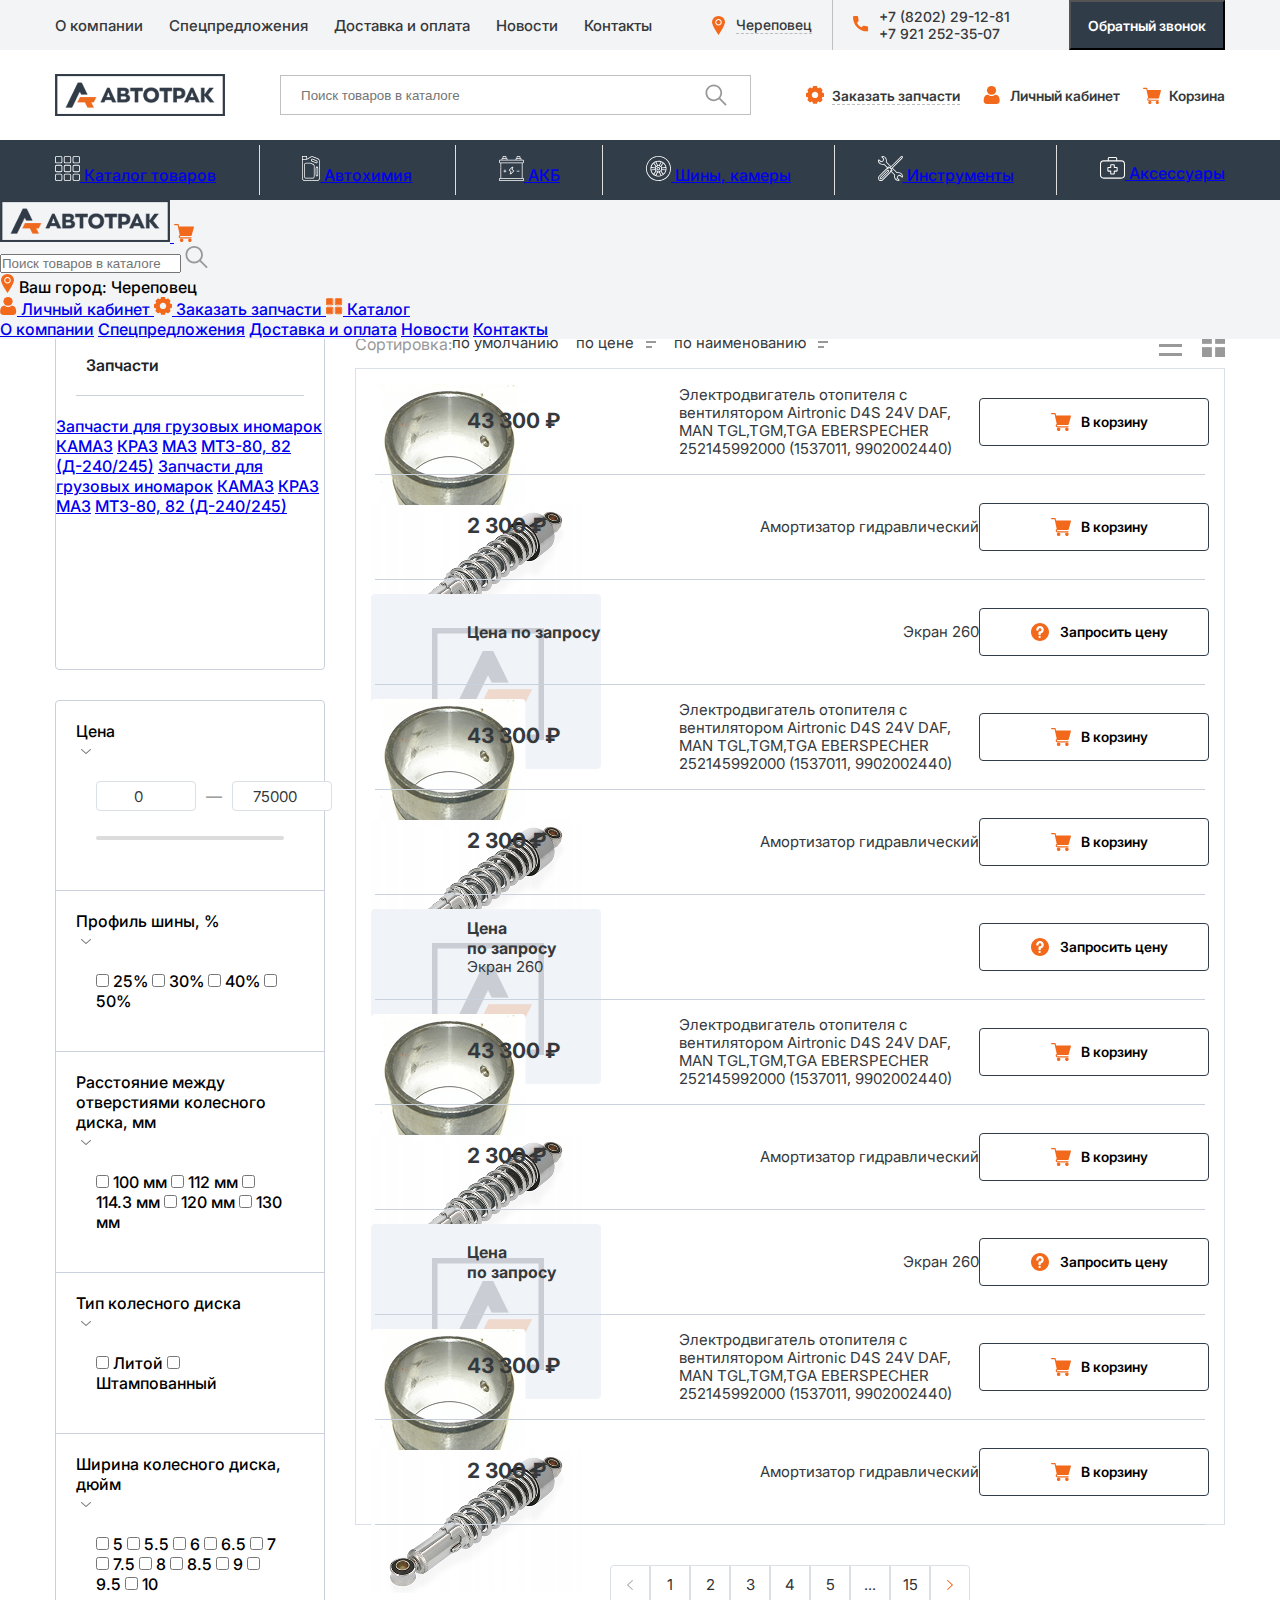
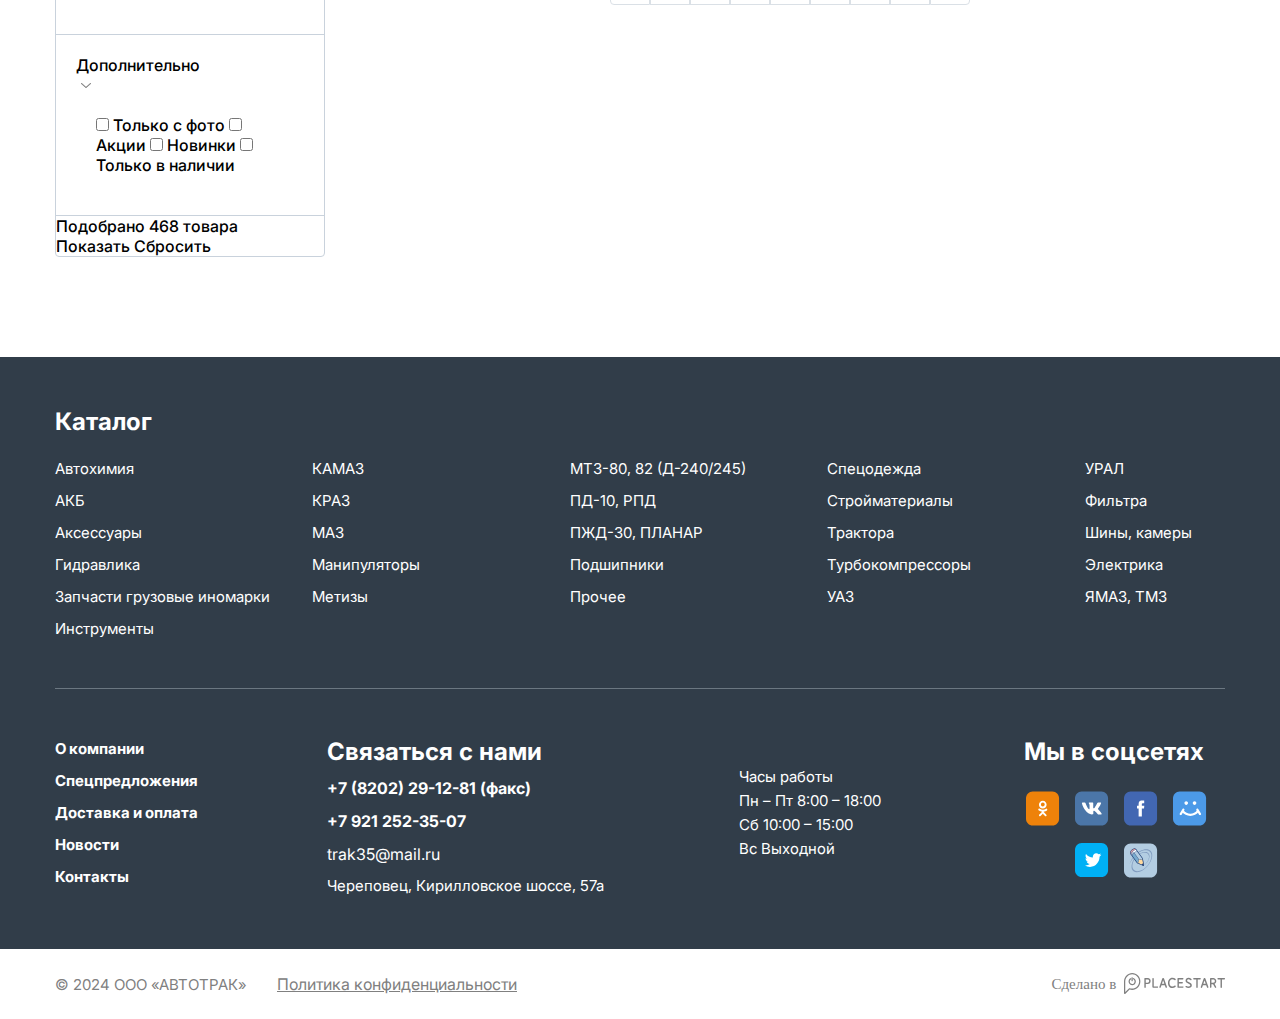
<file: index.html>
<!DOCTYPE html>
<html lang="ru">

<head>
    <meta charset="UTF-8">
    <meta name="viewport" content="width=device-width, initial-scale=1.0">
    <title>Запчасти для грузовых иномарок</title>
    <link rel="stylesheet" href="styles.css">
    <link rel="shortcut icon" href="images/logo/trak35_favicon.svg" />
    <script src="script.js"></script>
</head>

<body>
    <header>
        <div class="header-desk">
            <div class="main-menu__wrapper">
                <div class="container">
                    <div class="header__content">
                        <nav class="main-menu__nav">
                            <a href="#">О компании</a>
                            <a href="#">Спецпредложения</a>
                            <a href="#">Доставка и оплата</a>
                            <a href="#">Новости</a>
                            <a href="#">Контакты</a>
                        </nav>

                        <div class="main-menu__contact-info">
                            <div class="main-menu__contact-info__city">
                                <div class="main-menu__contact-info__city__icon">
                                    <a href="#">
                                        <img src="images/header/map.svg" alt="Карта" />
                                    </a>
                                </div>
                                <a href="#">
                                    <span class="border-bottom__text">Череповец</span>
                                </a>
                            </div>

                            <div class="separator1"></div>

                            <div class="main-menu__phone">
                                <div class="main-menu__phone__icon">
                                    <img src="images/header/phone.svg" alt="Телефон">
                                </div>
                                <div class="main-menu__phone__number">
                                    <a href="tel:+78202291281" class="main-menu__phone__link">+7 (8202) 29-12-81</a>
                                    <a href="tel:+79212523507" class="main-menu__phone__link">+7 921 252-35-07</a>
                                </div>
                            </div>
                        </div>

                        <button class="button--callback">Обратный звонок</button>
                    </div>
                </div>
            </div>
            
            <div class="secondary-menu-wrapper">
                <div class="container">
                    <div class="secondary-menu">
                        <div class="header__content">
                            <a href="index.html">
                                <div class="secondary-menu__logo">
                                    <img src="images/logo/trak35_logo.png" alt="Логотип АвтоТрак">
                                </div>
                            </a>

                            <div class="secondary-menu__search">
                                <div class="secondary-menu__search__wrapper">
                                    <input type="text" placeholder="Поиск товаров в каталоге">
                                    <span class="secondary-menu__search__button">
                                        <img src="images/header/search.svg" alt="Поиск">
                                    </span>
                                </div>
                            </div>

                            <div class="secondary-menu__actions">
                                <div class="secondary-menu__actions__zapchast">
                                    <a href="#"><img src="images/header/zakazat_zapchast.svg" alt="Заказ">
                                        <span class="border-bottom__text">Заказать запчасти</span>
                                    </a>
                                </div>

                                <div class="secondary-menu__actions__lk">
                                    <a href="#"><img src="images/header/user_lk.svg" alt="ЛК">
                                        Личный кабинет
                                    </a>
                                </div>

                                <div class="secondary-menu__actions__korzina">
                                    <a href="#"><img src="images/header/korzina.svg" alt="Корзина">
                                        Корзина
                                    </a>
                                </div>
                            </div>
                        </div>
                    </div>    
                </div>
            </div>

            <div class="bottom-menu-wrapper">    
            <div class="container">    
                <div class="bottom-menu">
                    <div class="header__content">
                        <a class="bottom-menu__nav-item" href="catalog.html">
                            <img src="images/header/catalog.svg" alt="Каталог">
                            Каталог товаров
                        </a>
                        <div class="separator2"></div>
                        <a class="bottom-menu__nav-item" href="#">
                            <img src="images/header/autohim.svg" alt="Автохим">
                            Автохимия
                        </a>
                        <div class="separator2"></div>
                        <a class="bottom-menu__nav-item" href="#">
                            <img src="images/header/akb.svg" alt="АКБ">
                            АКБ
                        </a>
                        <div class="separator2"></div>
                        <a class="bottom-menu__nav-item" href="#">
                            <img src="images/header/shini.svg" alt="Шины">
                            Шины, камеры
                        </a>
                        <div class="separator2"></div>
                        <a class="bottom-menu__nav-item" href="#">
                            <img src="images/header/instrument.svg" alt="Инструмент">
                            Инструменты
                        </a>
                        <div class="separator2"></div>
                        <a class="bottom-menu__nav-item" href="#">
                            <img src="images/header/aksessuar.svg" alt="Аксессуар">
                            Аксессуары
                        </a>
                    </div>
                </div>
            </div>
        </div>    
        </div>

        <div class="header-mobile">
            <div class="header-mobile-top">
                <div class="header-mobile-top-content">
                    <div class="header-mobile-top-content-burger" id="burger">
                        <div class="burger-line"></div>
                        <div class="burger-line"></div>
                        <div class="burger-line"></div>
                    </div>
                    <a href="index.html" class="header-mobile-top-content-logo">
                        <img src="images/logo/trak35_logo.png" alt="Логотип АвтоТрак">
                    </a>
                    <a class="header-mobile-top-content-cart" href="#">
                        <img src="images/header/korzina.svg" alt="Корзина">
                    </a>
                </div>
            </div>

            <div class="header-mobile-search-top">
                <div class="header-mobile-search-top__wrapper">
                    <input type="text" placeholder="Поиск товаров в каталоге">
                    <span class="header-mobile-search-top__button">
                        <img src="images/header/search.svg" alt="Поиск">
                    </span>
                </div>
            </div>

            <div class="header-mobile-menu" id="mobile-menu">
                <div class="header-mobile-menu-interface">
                    <div class="header-mobile-menu-interface__item">
                        <img src="images/header/map.svg" alt="Город">
                        <span class="header-mobile-menu-interface__text">Ваш город: Череповец</span>
                    </div>
                    <a class="header-mobile-menu-interface__item" href="#">
                        <img src="images/header/user_lk.svg" alt="ЛК">
                        <span class="header-mobile-menu-interface__text">Личный кабинет</span>
                    </a>
                    <a class="header-mobile-menu-interface__item" href="#">
                        <img src="images/header/zakazat_zapchast.svg" alt="Заказ">
                        <span class="header-mobile-menu-interface__text">Заказать запчасти</span>
                    </a>
                    <a class="header-mobile-menu-interface__item" href="#">
                        <img src="images/header/catalog_mobile.svg" alt="Каталог">
                        <span class="header-mobile-menu-interface__text">Каталог</span>
                    </a>
                </div>

                <div class="header-mobile-menu-nav">
                    <a href="#">О компании</a>
                    <a href="#">Спецпредложения</a>
                    <a href="#">Доставка и оплата</a>
                    <a href="#">Новости</a>
                    <a href="#">Контакты</a>
                </div>
            </div>
        </div>
    </header>


    <section class="catalog-autotrak">
        <div class="container">

            <div class="page-catalog__nav">
                <a class="page-catalog__nav__main" href="#">Главная</a>
                <span class="page-catalog__nav__separator">|</span>
                <a class="page-catalog__nav__catalog" href="#">Каталог</a>
                <span class="page-catalog__nav__separator">|</span>
                <span class="page-catalog__nav__current-page">Запчасти</span>
            </div>

            <div class="page-catalog__title">
                <p class="page-catalog__title__title">Запчасти для грузовых иномарок</p>

                <span class="page-catalog__count">4 356 товара</span>
            </div>

            <div class="page-catalog__main">

                <div class="page-catalog__main__filter">

                    <div class="filter-select">
                        <div class="filter-select__row">
                            <div class="filter-select__header">
                                <div class="filter-select__header__content">
                                    <p class="filter-select__header__title">Запчасти</p>
                                </div>
                            </div>
                        </div>

                        <div class="filter-select__wrapper">
                            <div class="filter-select__scrollable-wrapper">
                                <div class="filter-select__scrollable">
                                    <div class="filter-options">
                                        <a href="#">Запчасти для грузовых иномарок</a>
                                        <a href="#">КАМАЗ</a>
                                        <a href="#">КРАЗ</a>
                                        <a href="#">МАЗ</a>
                                        <a href="#">МТЗ-80, 82 (Д-240/245)</a>
                                        <a href="#">Запчасти для грузовых иномарок</a>
                                        <a href="#">КАМАЗ</a>
                                        <a href="#">КРАЗ</a>
                                        <a href="#">МАЗ</a>
                                        <a href="#">МТЗ-80, 82 (Д-240/245)</a>
                                    </div>
                                </div>
                                <div class="filter-select__scrollbar-container">
                                    <div class="filter-select__scrollbar"></div>
                                </div>
                            </div>
                        </div>
                    </div>

                    <div class="filter-quantity">
                        <div class="filter-quantity__row">
                            <div class="filter-quantity__row__header">
                                <p class="filter-quantity__row__header__title">Цена</p>
                                <div class="filter-header__show-open">
                                    <img src="images/page_catalog/open.svg" class="filter-arrow">
                                </div>
                            </div>
                            
                            <div class="filter-quantity__wrapper">
                                <div class="filter-quantity__inputs">
                                    <input class="filter-quantity__min" type="number" placeholder="0">
                                    <span class="filter-quantity__separator">—</span>
                                    <input class="filter-quantity__max" type="number" placeholder="150000">
                                </div>
                                <div class="filter-quantity__range">
                                    <span class="price-range"></span>
                                </div>
                            </div>
                        </div>

                        <div class="filter-quantity__row">
                            <div class="filter-quantity__row__header">
                                <p class="filter-quantity__row__header__title">Профиль шины, %</p>
                                <div class="filter-header__show-open">
                                    <img src="images/page_catalog/open.svg" class="filter-arrow">
                                </div>
                            </div>
                            
                            <div class="filter-quantity__wrapper">
                                <div class="filter-options">
                                    <label class="filter-option">
                                        <input type="checkbox" name="bolt_distance">
                                        <span class="checkmark"></span>
                                        25%
                                    </label>
                                    <label class="filter-option">
                                        <input type="checkbox" name="bolt_distance">
                                        <span class="checkmark"></span>
                                        30%
                                    </label>
                                    <label class="filter-option">
                                        <input type="checkbox" name="bolt_distance">
                                        <span class="checkmark"></span>
                                        40%
                                    </label>
                                    <label class="filter-option">
                                        <input type="checkbox" name="bolt_distance">
                                        <span class="checkmark"></span>
                                        50%
                                    </label>
                                </div>
                            </div>
                        </div>

                        <div class="filter-quantity__row">
                            <div class="filter-quantity__row__header">
                                <p class="filter-quantity__row__header__title">Расстояние между отверстиями колесного диска, мм</p>
                                <div class="filter-header__show-open">
                                    <img src="images/page_catalog/open.svg" class="filter-arrow">
                                </div>
                            </div>
                            
                            <div class="filter-quantity__wrapper">
                                <div class="filter-options">
                                    <label class="filter-option">
                                        <input type="checkbox" name="bolt_distance">
                                        <span class="checkmark"></span>
                                        100 мм
                                    </label>
                                    <label class="filter-option">
                                        <input type="checkbox" name="bolt_distance">
                                        <span class="checkmark"></span>
                                        112 мм
                                    </label>
                                    <label class="filter-option">
                                        <input type="checkbox" name="bolt_distance">
                                        <span class="checkmark"></span>
                                        114.3 мм
                                    </label>
                                    <label class="filter-option">
                                        <input type="checkbox" name="bolt_distance">
                                        <span class="checkmark"></span>
                                        120 мм
                                    </label>
                                    <label class="filter-option">
                                        <input type="checkbox" name="bolt_distance">
                                        <span class="checkmark"></span>
                                        130 мм
                                    </label>
                                </div>
                            </div>
                        </div>

                        <div class="filter-quantity__row">
                            <div class="filter-quantity__row__header">
                                <p class="filter-quantity__row__header__title">Тип колесного диска</p>
                                <div class="filter-header__show-open">
                                    <img src="images/page_catalog/open.svg" class="filter-arrow">
                                </div>
                            </div>
                            
                            <div class="filter-quantity__wrapper">
                                <div class="filter-options">
                                    <label class="filter-option">
                                        <input type="checkbox" name="wheel_type">
                                        <span class="checkmark"></span>
                                        Литой
                                    </label>
                                    <label class="filter-option">
                                        <input type="checkbox" name="wheel_type">
                                        <span class="checkmark"></span>
                                        Штампованный
                                    </label>
                                </div>
                            </div>
                        </div>

                        <div class="filter-quantity__row">
                            <div class="filter-quantity__row__header">
                                <p class="filter-quantity__row__header__title">Ширина колесного диска, дюйм</p>
                                <div class="filter-header__show-open">
                                    <img src="images/page_catalog/open.svg" class="filter-arrow">
                                </div>
                            </div>
                            
                            <div class="filter-quantity__wrapper">
                                <div class="filter-quantity__scrollable-wrapper">
                                    <div class="filter-quantity__scrollable">
                                        <div class="filter-options">
                                            <label class="filter-option">
                                                <input type="checkbox" name="wheel_width">
                                                <span class="checkmark"></span>
                                                5
                                            </label>
                                            <label class="filter-option">
                                                <input type="checkbox" name="wheel_width">
                                                <span class="checkmark"></span>
                                                5.5
                                            </label>
                                            <label class="filter-option">
                                                <input type="checkbox" name="wheel_width">
                                                <span class="checkmark"></span>
                                                6
                                            </label>
                                            <label class="filter-option">
                                                <input type="checkbox" name="wheel_width">
                                                <span class="checkmark"></span>
                                                6.5
                                            </label>
                                            <label class="filter-option">
                                                <input type="checkbox" name="wheel_width">
                                                <span class="checkmark"></span>
                                                7
                                            </label>
                                            <label class="filter-option">
                                                <input type="checkbox" name="wheel_width">
                                                <span class="checkmark"></span>
                                                7.5
                                            </label>
                                            <label class="filter-option">
                                                <input type="checkbox" name="wheel_width">
                                                <span class="checkmark"></span>
                                                8
                                            </label>
                                            <label class="filter-option">
                                                <input type="checkbox" name="wheel_width">
                                                <span class="checkmark"></span>
                                                8.5
                                            </label>
                                            <label class="filter-option">
                                                <input type="checkbox" name="wheel_width">
                                                <span class="checkmark"></span>
                                                9
                                            </label>
                                            <label class="filter-option">
                                                <input type="checkbox" name="wheel_width">
                                                <span class="checkmark"></span>
                                                9.5
                                            </label>
                                            <label class="filter-option">
                                                <input type="checkbox" name="wheel_width">
                                                <span class="checkmark"></span>
                                                10
                                            </label>
                                        </div>
                                    </div>
                                    <div class="filter-quantity__scrollbar-container">
                                        <div class="filter-quantity__scrollbar"></div>
                                    </div>
                                </div>
                            </div>
                        </div>

                        <div class="filter-quantity__row">
                            <div class="filter-quantity__row__header">
                                <p class="filter-quantity__row__header__title">Дополнительно</p>
                                <div class="filter-header__show-open">
                                    <img src="images/page_catalog/open.svg" class="filter-arrow">
                                </div>
                            </div>
                            
                            <div class="filter-quantity__wrapper">
                                <div class="filter-options">
                                    <label class="filter-option">
                                        <input type="checkbox" name="additional">
                                        <span class="checkmark"></span>
                                        Только с фото
                                    </label>
                                    <label class="filter-option">
                                        <input type="checkbox" name="additional">
                                        <span class="checkmark"></span>
                                        Акции
                                    </label>
                                    <label class="filter-option">
                                        <input type="checkbox" name="additional">
                                        <span class="checkmark"></span>
                                        Новинки
                                    </label>
                                    <label class="filter-option">
                                        <input type="checkbox" name="additional">
                                        <span class="checkmark"></span>
                                        Только в наличии
                                    </label>
                                </div>
                            </div>
                        </div>

                        <div class="filter-quantity__row__results">
                            <div class="filter-quantity__row__header__results">Подобрано 468 товара</div>
                            
                            <div class="filter-quantity__row__buttons">
                                <span class="button--show">Показать</span>
                                <span class="button--reset">Сбросить</span>
                            </div>
                        </div>
                    </div>
                </div>


                <div class="page-catalog__main__right">

                    <div class="page-catalog__main__right__controls">

                        <div class="page-catalog__main__right__controls__sort">
                            <div class="controls__sort__sort">Сортировка:</div>
                            <span class="page-catalog__main__right__controls__sort__default">по умолчанию</span>
                            <span class="page-catalog__main__right__controls__sort__price">по цене
                                <img src="images/page_catalog/sort_icon.svg">
                            </span>
                            <span class="page-catalog__main__right__controls__sort__name">по наименованию
                                <img src="images/page_catalog/sort_icon.svg">
                            </span>
                        </div>

                        <div class="page-catalog__main__right__controls__type-view">
                            <div class="page-catalog__main__right__controls__type-view__wide active">
                                <img src="images/page_catalog/controls_wide.svg">
                            </div>
                            <div class="page-catalog__main__right__controls__type-view__tile">
                                <img src="images/page_catalog/controls_tile.svg">
                            </div>
                        </div>
                    </div>

                    <div class="page-catalog__main__right__products">
                        <a class="product-card" href="#">
                            <div class="product-card__wrapper">
                                <div class="product-card__img">
                                    <img src="images/page_catalog/product_card/1.png">
                                </div>
                                <div class="product-card__info">
                                    <div class="product-card__price">
                                        <div class="product-card__price__block">
                                            <span class="product-card__price__block__price">43 300 ₽</span>
                                        </div>
                                    </div>
                                    <p class="product-card__title">Электродвигатель отопителя с вентилятором Airtronic
                                        D4S 24V DAF, MAN TGL,TGM,TGA EBERSPECHER 252145992000 (1537011, 9902002440)</p>
                                </div>
                                <button class="product-card__button">
                                    <img src="images/page_catalog/product_card/button_korzina.svg">
                                    <span>В корзину</span>
                                </button>
                            </div>
                        </a>

                        <a class="product-card" href="#">
                            <div class="product-card__wrapper">
                                <div class="product-card__img">
                                    <img src="images/page_catalog/product_card/2.png">
                                </div>
                                <div class="product-card__info">
                                    
                                    <div class="product-card__price">
                                        <div class="product-card__price__block">
                                            <span class="product-card__price__block__price">2 300 ₽</span>
                                        </div>
                                    </div>

                                    <p class="product-card__title">Амортизатор гидравлический</p>

                                </div>
                                <button class="product-card__button">
                                    <img src="images/page_catalog/product_card/button_korzina.svg">
                                    <span>В корзину</span>
                                </button>
                            </div>
                        </a>

                        <a class="product-card" href="#">
                            <div class="product-card__wrapper">
                                <div class="product-card__img">
                                    <img src="images/page_catalog/product_card/no_photo.png">
                                </div>

                                <div class="product-card__info">

                                    <div class="product-card__price">
                                        <div class="product-card__price__block">
                                            <span class="product-card__price__block__empty-price">Цена по запросу</span>
                                        </div>
                                    </div>
                                    <p class="product-card__title">Экран 260</p>
                                </div>

                                <button class="product-card__button">
                                    <img src="images/page_catalog/product_card/zapros_tovar.svg">
                                    <span>Запросить цену</span>
                                </button>
                            </div>
                        </a>

                        <a class="product-card" href="#">
                            <div class="product-card__wrapper">

                                <div class="product-card__img">
                                    <img src="images/page_catalog/product_card/1.png">
                                </div>

                                <div class="product-card__info">

                                    <div class="product-card__price">
                                        <div class="product-card__price__block">
                                            <span class="product-card__price__block__price">43 300 ₽</span>
                                        </div>
                                    </div>

                                    <p class="product-card__title">Электродвигатель отопителя с вентилятором Airtronic
                                        D4S 24V DAF, MAN TGL,TGM,TGA EBERSPECHER 252145992000 (1537011, 9902002440)</p>

                                </div>

                                <button class="product-card__button">
                                    <img src="images/page_catalog/product_card/button_korzina.svg">
                                    <span>В корзину</span>
                                </button>
                            </div>
                        </a>

                        <a class="product-card" href="#">
                            <div class="product-card__wrapper">

                                <div class="product-card__img">
                                    <img src="images/page_catalog/product_card/2.png">
                                </div>

                                <div class="product-card__info">

                                    <div class="product-card__price">
                                        <div class="product-card__price__block">
                                            <span class="product-card__price__block__price">2 300 ₽</span>
                                        </div>
                                    </div>

                                    <p class="product-card__title">Амортизатор гидравлический</p>
                                </div>

                                <button class="product-card__button">
                                    <img src="images/page_catalog/product_card/button_korzina.svg">
                                    <span>В корзину</span>
                                </button>
                            </div>
                        </a>

                        <a class="product-card" href="#">
                            <div class="product-card__wrapper">

                                <div class="product-card__img">
                                    <img src="images/page_catalog/product_card/no_photo.png">
                                </div>

                                <div class="product-card__info">
                                    <div class="product-card__price">
                                        <div class="product-card__price__block">
                                            <span class="product-card__price__block__empty-price">Цена<br>по
                                                запросу</span>
                                        </div>
                                        <p class="product-card__title">Экран 260</p>
                                    </div>
                                </div>

                                <button class="product-card__button">
                                    <img src="images/page_catalog/product_card/zapros_tovar.svg">
                                    <span>Запросить цену</span>
                                </button>
                            </div>
                        </a>

                        <a class="product-card" href="#">
                            <div class="product-card__wrapper">

                                <div class="product-card__img">
                                    <img src="images/page_catalog/product_card/1.png">
                                </div>

                                <div class="product-card__info">
                                    <div class="product-card__price">
                                        <div class="product-card__price__block">
                                            <span class="product-card__price__block__price">43 300 ₽</span>
                                        </div>
                                    </div>
                                    <p class="product-card__title">Электродвигатель отопителя с вентилятором Airtronic
                                        D4S 24V DAF, MAN TGL,TGM,TGA EBERSPECHER 252145992000 (1537011, 9902002440)</p>
                                </div>

                                <button class="product-card__button">
                                    <img src="images/page_catalog/product_card/button_korzina.svg">
                                    <span>В корзину</span>
                                </button>
                            </div>
                        </a>

                        <a class="product-card" href="#">
                            <div class="product-card__wrapper">

                                <div class="product-card__img">
                                    <img src="images/page_catalog/product_card/2.png">
                                </div>

                                <div class="product-card__info">
                                    <div class="product-card__price">
                                        <div class="product-card__price__block">
                                            <span class="product-card__price__block__price">2 300 ₽</span>
                                        </div>
                                    </div>
                                    <p class="product-card__title">Амортизатор гидравлический</p>
                                </div>

                                <button class="product-card__button">
                                    <img src="images/page_catalog/product_card/button_korzina.svg">
                                    <span>В корзину</span>
                                </button>
                            </div>
                        </a>

                        <a class="product-card" href="#">
                            <div class="product-card__wrapper">

                                <div class="product-card__img">
                                    <img src="images/page_catalog/product_card/no_photo.png">
                                </div>

                                <div class="product-card__info">
                                    <div class="product-card__price">
                                        <div class="product-card__price__block">
                                            <span class="product-card__price__block__empty-price">Цена<br>по
                                                запросу</span>
                                        </div>
                                    </div>
                                    <p class="product-card__title">Экран 260</p>
                                </div>

                                <button class="product-card__button">
                                    <img src="images/page_catalog/product_card/zapros_tovar.svg">
                                    <span>Запросить цену</span>
                                </button>
                            </div>
                        </a>

                        <a class="product-card" href="#">
                            <div class="product-card__wrapper">

                                <div class="product-card__img">
                                    <img src="images/page_catalog/product_card/1.png">
                                </div>

                                <div class="product-card__info">
                                    <div class="product-card__price">
                                        <div class="product-card__price__block">
                                            <span class="product-card__price__block__price">43 300 ₽</span>
                                        </div>
                                    </div>
                                    <p class="product-card__title">Электродвигатель отопителя с вентилятором Airtronic
                                        D4S 24V DAF, MAN TGL,TGM,TGA EBERSPECHER 252145992000 (1537011, 9902002440)</p>
                                </div>

                                <button class="product-card__button">
                                    <img src="images/page_catalog/product_card/button_korzina.svg">
                                    <span>В корзину</span>
                                </button>
                            </div>
                        </a>

                        <a class="product-card" href="#">
                            <div class="product-card__wrapper">

                                <div class="product-card__img">
                                    <img src="images/page_catalog/product_card/2.png">
                                </div>

                                <div class="product-card__info">
                                    <div class="product-card__price">
                                        <div class="product-card__price__block">
                                            <span class="product-card__price__block__price">2 300 ₽</span>
                                        </div>
                                    </div>
                                    <p class="product-card__title">Амортизатор гидравлический</p>
                                </div>

                                <button class="product-card__button">
                                    <img src="images/page_catalog/product_card/button_korzina.svg">
                                    <span>В корзину</span>
                                </button>
                            </div>
                        </a>

                    </div>

                    <div class="page-catalog__main__right__pagination__wrapper">

                        <div class="pagination">
                            <span class="pagination__item__back">
                                <img src="images/page_catalog/left.svg">
                            </span>
                            <span class="pagination__item">1</span>
                            <span class="pagination__item">2</span>
                            <span class="pagination__item">3</span>
                            <span class="pagination__item">4</span>
                            <span class="pagination__item">5</span>
                            <span class="pagination__item">...</span>
                            <span class="pagination__item">15</span>
                            <span class="pagination__item__next">
                                <img src="images/page_catalog/right.svg">
                            </span>
                        </div>
                    </div>
                </div>
            </div>
        </div>
    </section>
    
    <footer>
        <div class="footer-catalog__wrapper">
            <div class="container">
                <div class="footer-catalog">
                    <p class="footer-catalog__title">Каталог</p>
                    <div class="footer-catalog__categories">
                        <a class="footer-catalog__category" href="#">Автохимия</a>
                        <a class="footer-catalog__category" href="#">КАМАЗ</a>
                        <a class="footer-catalog__category" href="#">МТЗ-80, 82 (Д-240/245)</a>
                        <a class="footer-catalog__category" href="#">Спецодежда</a>
                        <a class="footer-catalog__category" href="#">УРАЛ</a>
                        <a class="footer-catalog__category" href="#">АКБ</a>
                        <a class="footer-catalog__category" href="#">КРАЗ</a>
                        <a class="footer-catalog__category" href="#">ПД-10, РПД</a>
                        <a class="footer-catalog__category" href="#">Стройматериалы</a>
                        <a class="footer-catalog__category" href="#">Фильтра</a>
                        <a class="footer-catalog__category" href="#">Аксессуары</a>
                        <a class="footer-catalog__category" href="#">МАЗ</a>
                        <a class="footer-catalog__category" href="#">ПЖД-30, ПЛАНАР</a>
                        <a class="footer-catalog__category" href="#">Трактора</a>
                        <a class="footer-catalog__category" href="#">Шины, камеры</a>
                        <a class="footer-catalog__category" href="#">Гидравлика</a>
                        <a class="footer-catalog__category" href="#">Манипуляторы</a>
                        <a class="footer-catalog__category" href="#">Подшипники</a>
                        <a class="footer-catalog__category" href="#">Турбокомпрессоры</a>
                        <a class="footer-catalog__category" href="#">Электрика</a>
                        <a class="footer-catalog__category" href="#">Запчасти грузовые иномарки</a>
                        <a class="footer-catalog__category" href="#">Метизы</a>
                        <a class="footer-catalog__category" href="#">Прочее</a>
                        <a class="footer-catalog__category" href="#">УАЗ</a>
                        <a class="footer-catalog__category" href="#">ЯМАЗ, ТМЗ</a>
                        <a class="footer-catalog__category" href="#">Инструменты</a>
                    </div>
                </div>
            </div>
        </div>

        <div class="footer-information__wrapper">
            <div class="container">
                <div class="footer-information">
                    <nav class="footer-information__nav">
                        <a href="#">О компании</a>
                        <a href="#">Спецпредложения</a>
                        <a href="#">Доставка и оплата</a>
                        <a href="#">Новости</a>
                        <a href="#">Контакты</a>
                    </nav>

                    <div class="footer-information__contacts">
                        <div class="footer-information__contacts__title">Связаться с нами</div>
                        <div class="footer-information__contacts__data">
                            <div class="footer-information__contacts__data__left">
                                <a class="footer-information__contacts__data__left__phone"
                                    href="tel:+7 (8202) 29-12-81 (факс)">+7 (8202) 29-12-81 (факс)</a>
                                <a class="footer-information__contacts__data__left__phone" href="tel:+7 921 252-35-07">+7
                                    921 252-35-07</a>
                                <a class="footer-information__contacts__data__left__email"
                                    href="mailto:trak35@mail.ru">trak35@mail.ru</a>
                                <span class="footer-information__contacts__data__left__address">Череповец,
                                    Кирилловское шоссе, 57а</span>
                            </div>

                            <div class="footer-information__contacts__data__right">
                                Часы работы
                                <br>
                                Пн – Пт 8:00 – 18:00
                                <br>
                                Сб 10:00 – 15:00
                                <br>
                                Вс Выходной
                            </div>
                        </div>
                    </div>

                    <div class="footer-information__social">
                        <div class="footer-information__social__title">Мы в соцсетях</div>
                        <div class="footer-information__social__icons">
                            <a class="footer-information__social__icons__icon" href="#">
                                <img src="images/socialmedia/ok.svg" alt="ok">
                            </a>
                            <a class="footer-information__social__icons__icon" href="#">
                                <img src="images/socialmedia/vk.svg" alt="vk">
                            </a>
                            <a class="footer-information__social__icons__icon" href="#">
                                <img src="images/socialmedia/fb.svg" alt="fb">
                            </a>
                            <a class="footer-information__social__icons__icon" href="#">
                                <img src="images/socialmedia/mir.svg" alt="mir">
                            </a>
                            <a class="footer-information__social__icons__icon" href="#">
                                <img src="images/socialmedia/twitter.svg" alt="twitter">
                            </a>
                            <a class="footer-information__social__icons__icon" href="#">
                                <img src="images/socialmedia/Group 689.svg" alt="group689">
                            </a>
                        </div>
                    </div>
                </div>
            </div>
        </div>

        <div class="footer-bottom__wrapper">
            <div class="container">
                <div class="footer-bottom">
                    <div class="footer-bottom__left">
                        <span class="footer-bottom__left__company">© 2024 ООО «АВТОТРАК»</span>
                        <a class="footer-bottom__left__privacy" href="#">Политика конфиденциальности</a>
                        </div>

                    <div class="footer-bottom__right">
                        <div class="footer-bottom__right__created">
                            <a class="footer-bottom__right__created__made" href="#">
                                Сделано в
                                <img src="images/logo/PS.svg">
                            </a>
                        </div>
                    </div>
                </div>
            </div>
        </div>
    </footer>
</body>
</html>
</file>
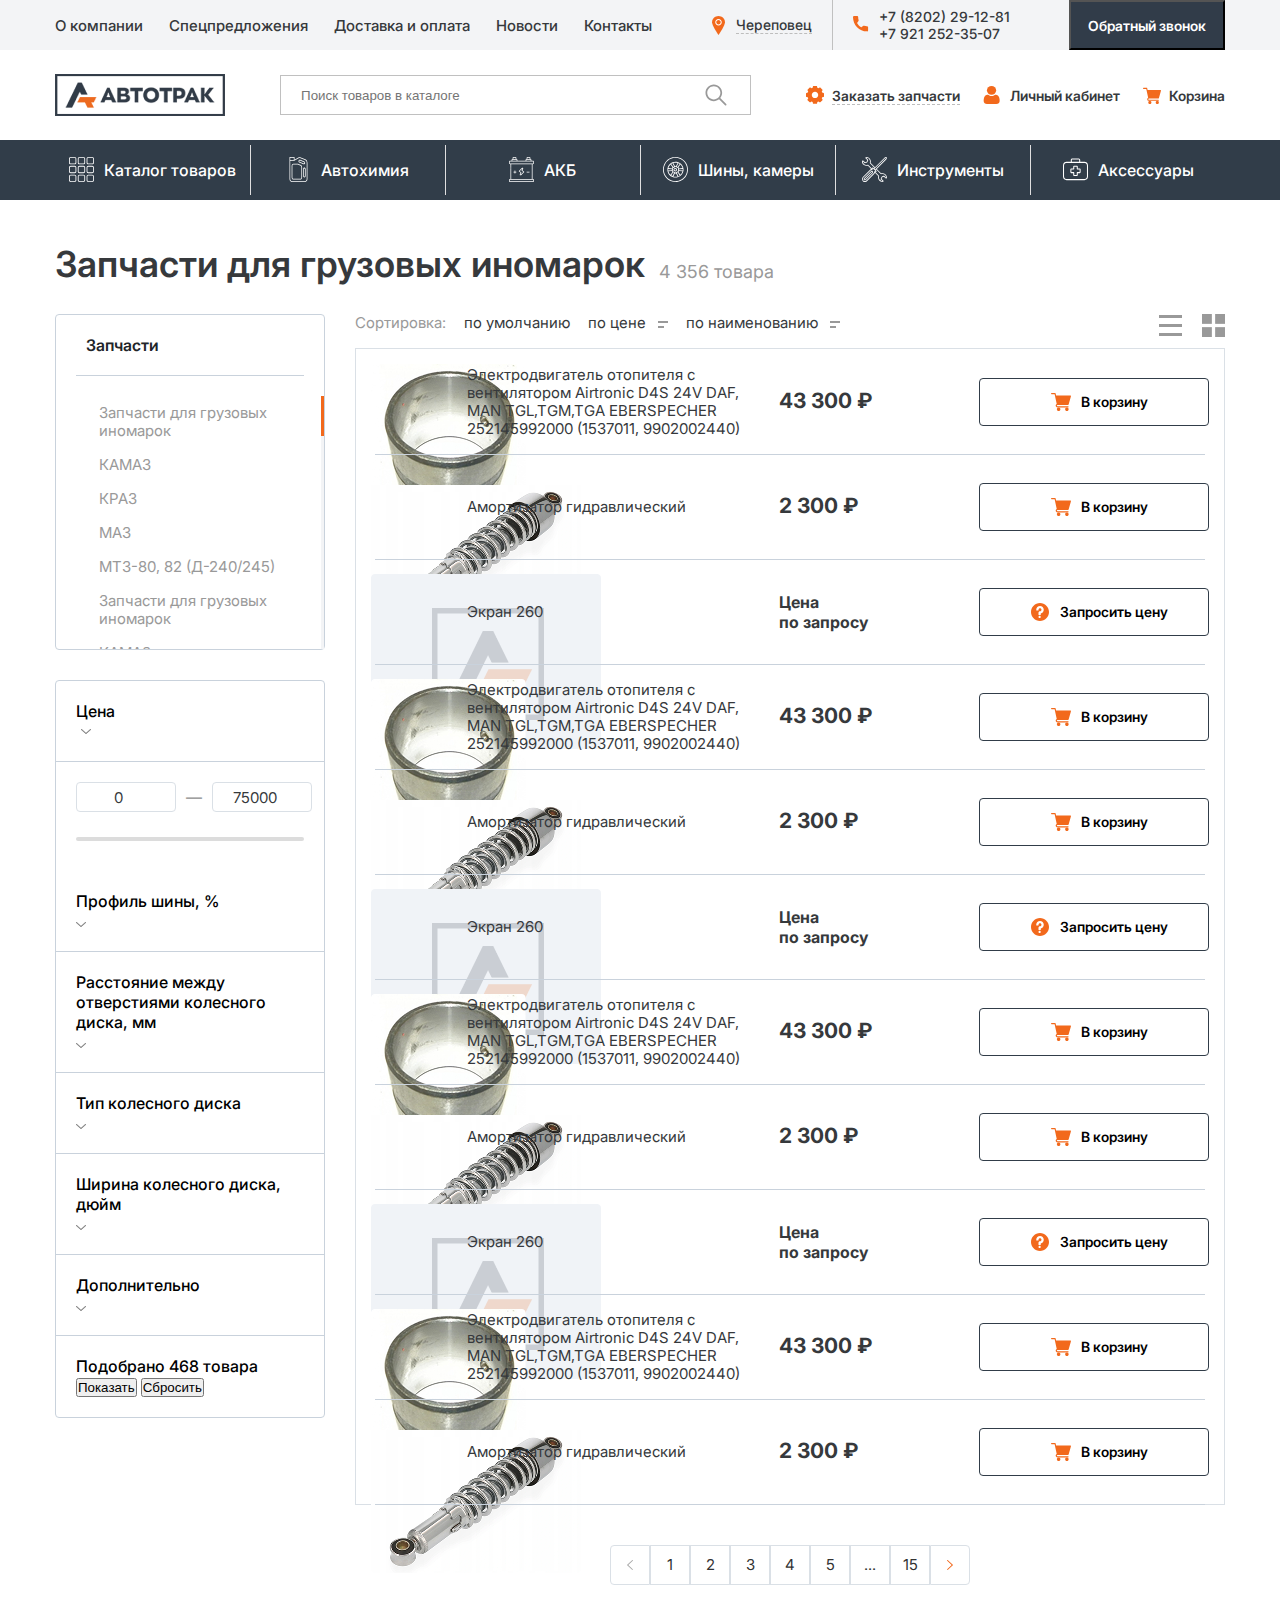
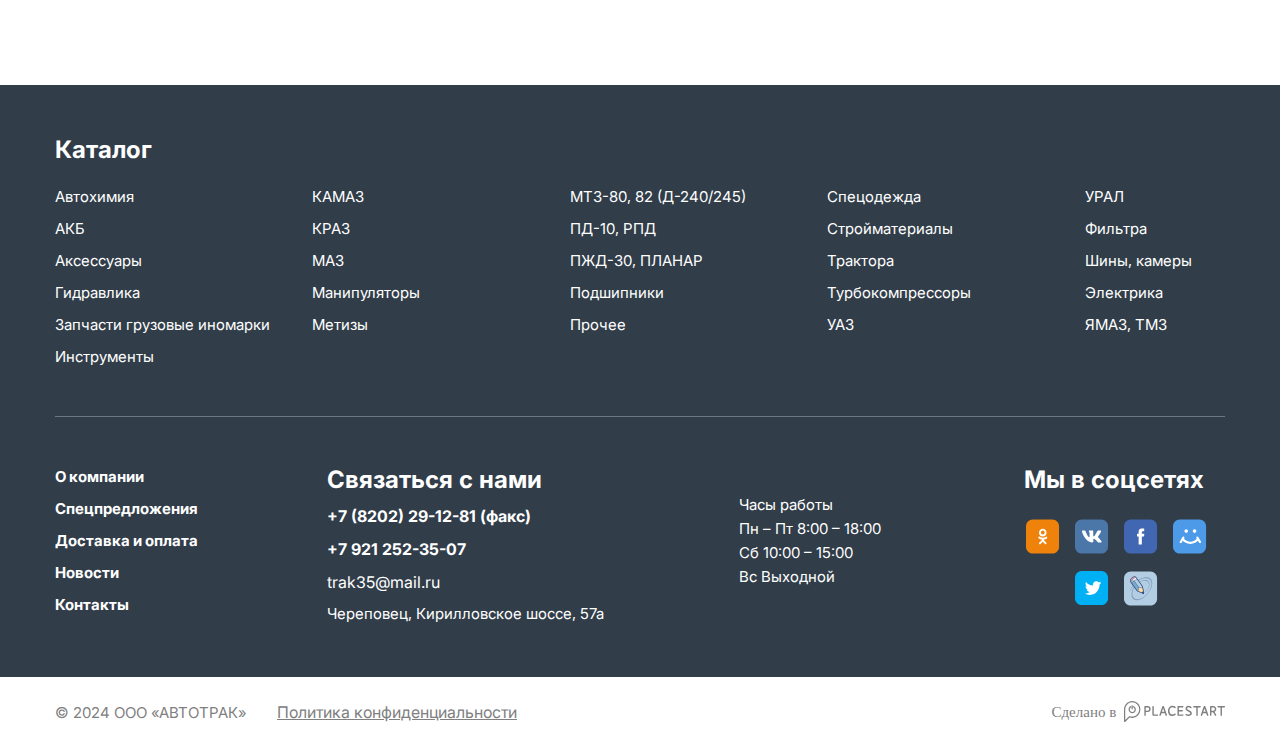
<file: product-category.html>
<!DOCTYPE html>
<html lang="ru">

<head>
    <meta charset="UTF-8">
    <meta name="viewport" content="width=device-width, initial-scale=1.0">
    <title>Запчасти для грузовых иномарок</title>
    <link rel="stylesheet" href="styles.css">
    <link rel="shortcut icon" href="images/logo/trak35_favicon.svg" />
    <script src="script.js"></script>
</head>

<body>
    <header>
        <div class="main-menu__wrapper">
            <div class="container">

                <div class="header__content">
                    <nav class="main-menu__nav">
                        <a href="#">О компании</a>
                        <a href="#">Спецпредложения</a>
                        <a href="#">Доставка и оплата</a>
                        <a href="#">Новости</a>
                        <a href="#">Контакты</a>
                    </nav>

                    <div class="main-menu__contact-info">
                        <div class="main-menu__contact-info__city">
                            <div class="main-menu__contact-info__city__icon">
                                <a href="#">
                                    <img src="images/header/map.svg" alt="Карта" />
                                </a>
                            </div>
                            <a href="#">
                                <span class="border-bottom__text">Череповец</span>
                            </a>
                        </div>

                        <div class="separator1"></div>

                        <div class="main-menu__phone">
                            <div class="main-menu__phone__icon">
                                <img src="images/header/phone.svg" alt="Телефон">
                            </div>
                            <div class="main-menu__phone__number">
                                <a href="tel:+78202291281" class="main-menu__phone__link">+7 (8202) 29-12-81</a>
                                <a href="tel:+79212523507" class="main-menu__phone__link">+7 921 252-35-07</a>
                            </div>
                        </div>
                    </div>

                    <button class="button--callback">Обратный звонок</button>
                    
                </div>
            </div>
        </div>


        <div class="secondary-menu-wrapper">
            <div class="container">
                <div class="secondary-menu">
                <div class="header__content">
                    <a href="index.html">
                        <div class="secondary-menu__logo">
                            <img src="images/logo/trak35_logo.png" alt="Логотип АвтоТрак">
                        </div>
                    </a>
                    

                    <div class="secondary-menu__search">
                        <div class="secondary-menu__search__wrapper">
                            <input type="text" placeholder="Поиск товаров в каталоге">
                            <span class="secondary-menu__search__button">
                                <img src="images/header/search.svg" alt="Поиск">
                            </span>
                        </div>
                    </div>

                    <div class="secondary-menu__actions">
                        <div class="secondary-menu__actions__zapchast">
                            <a href="#"><img src="images/header/zakazat_zapchast.svg" alt="Заказ">
                                <span class="border-bottom__text">Заказать запчасти</span>
                            </a>
                        </div>

                        <div class="secondary-menu__actions__lk">
                            <a href="#"><img src="images/header/user_lk.svg" alt="ЛК">
                                Личный кабинет
                            </a>
                        </div>

                        <div class="secondary-menu__actions__korzina">
                            <a href="#"><img src="images/header/korzina.svg" alt="Корзина">
                                Корзина
                            </a>
                        </div>
                    </div>
                </div>
            </div>
            </div>
        </div>


        <div class="bottom-menu-wrapper">    
        <div class="container">    
            <div class="bottom-menu">
                <div class="header__content">
                    <a class="bottom-menu__nav" href="catalog.html">
                        <img src="images/header/catalog.svg" alt="Каталог">
                        Каталог товаров
                    </a>
                    <div class="separator2"></div>
                    <a class="bottom-menu__nav" href="#">
                        <img src="images/header/autohim.svg" alt="Автохим">
                        Автохимия
                    </a>
                    <div class="separator2"></div>
                    <a class="bottom-menu__nav" href="#">
                        <img src="images/header/akb.svg" alt="АКБ">
                        АКБ
                    </a>
                    <div class="separator2"></div>
                    <a class="bottom-menu__nav" href="#">
                        <img src="images/header/shini.svg" alt="Шины">
                        Шины, камеры
                    </a>
                    <div class="separator2"></div>
                    <a class="bottom-menu__nav" href="#">
                        <img src="images/header/instrument.svg" alt="Инструмент">
                        Инструменты
                    </a>
                    <div class="separator2"></div>
                    <a class="bottom-menu__nav" href="#">
                        <img src="images/header/aksessuar.svg" alt="Аксессуар">
                        Аксессуары
                    </a>
                </div>
            </div>
        </div>
        
    </header>


    <section class="catalog-autotrak">
        <div class="container">
            <div class="page-catalog__title">
                <p class="page-catalog__title__title">Запчасти для грузовых иномарок</p>

                <span class="page-catalog__count">4 356 товара</span>
            </div>

            <div class="page-catalog__main">

                <div class="page-catalog__main__filter">

                    <div class="filter-select">

                        <div class="filter-select__row">

                            <div class="filter-select__header">
                                <div class="filter-select__header__content">
                                    <p class="filter-select__header__title">Запчасти</p>
                                </div>
                            </div>

                        </div>

                        <div class="filter-select__wrapper">
                            <div class="filter-select__track">
                                <a href="#">Запчасти для грузовых иномарок</a>
                                <a href="#">КАМАЗ</a>
                                <a href="#">КРАЗ</a>
                                <a href="#">МАЗ</a>
                                <a href="#">МТЗ-80, 82 (Д-240/245)</a>
                                <a href="#">Запчасти для грузовых иномарок</a>
                                <a href="#">КАМАЗ</a>
                                <a href="#">КРАЗ</a>
                                <a href="#">МАЗ</a>
                                <a href="#">МТЗ-80, 82 (Д-240/245)</a>
                            </div>
                            <div class="filter-select__scrollbar__container">
                                <div class="filter-select__scrollbar"></div>
                            </div>
                        </div>
                    </div>

                    <div class="filter-quantity">
                        <div class="filter-quantity__row">
                            <div class="filter-quantity__row__header">
                                <p class="filter-quantity__row__header__title">Цена</p>
                                <div class="filter-header__show-open">
                                    <img src="images/page_catalog/open.svg">
                                </div>
                            </div>
                        </div>

                        <div class="filter-quantity__wrapper">
                            <div class="filter-quantity__inputs">
                                <input class="filter-quantity__min" type="number">
                                <span class="filter-quantity__separator">—</span>
                                <input class="filter-quantity__max" type="number">
                            </div>
                            <div class="filter-quantity__range">
                                <span class="price-range"></span>
                            </div>
                        </div>

                        <div class="filter-quantity__row">
                            <div class="filter-quantity__row__header">
                                <p class="filter-quantity__row__header__title">Профиль шины, %</p>
                                <div class="row__filter-header__show-open">
                                    <img src="images/page_catalog/open.svg">
                                </div>
                            </div>
                        </div>

                        <div class="filter-quantity__row">
                            <div class="filter-quantity__row__header">
                                <p class="filter-quantity__row__header__title">Расстояние между отверстиями колесного диска, мм</p>
                                <div class="row__filter-header__show-open">
                                    <img src="images/page_catalog/open.svg">
                                </div>
                            </div>
                        </div>

                        <div class="filter-quantity__row">
                            <div class="filter-quantity__row__header">
                                <p class="filter-quantity__row__header__title">Тип колесного диска</p>
                                <div class="row__filter-header__show-open">
                                    <img src="images/page_catalog/open.svg">
                                </div>
                            </div>
                        </div>

                        <div class="filter-quantity__row">
                            <div class="filter-quantity__row__header">
                                <p class="filter-quantity__row__header__title">Ширина колесного диска, дюйм</p>
                                <div class="row__filter-header__show-open">
                                    <img src="images/page_catalog/open.svg">
                                </div>
                            </div>
                        </div>

                        <div class="filter-quantity__row">
                            <div class="filter-quantity__row__header">
                                <p class="filter-quantity__row__header__title">Дополнительно</p>
                                <div class="row__filter-header__show-open">
                                    <img src="images/page_catalog/open.svg">
                                </div>
                            </div>
                        </div>

                        <div class="filter-quantity__row">
                            <div class="filter-quantity__row__header__results">
                                <p class="filter-quantity__row__header__results__title">Подобрано 468 товара</p>
                            </div>

                            <div class="filter-quantity__row__buttons">
                                <button class="button--show">Показать</button>
                                <button class="button--reset">Сбросить</button>
                            </div>


                        </div>

                    </div>
                </div>


                <div class="page-catalog__main__right">

                    <div class="page-catalog__main__right__controls">

                        <div class="page-catalog__main__right__controls__sort">
                            <span class="controls__sort__sort">Сортировка:</span>
                            <span class="page-catalog__main__right__controls__sort__default">по умолчанию</span>
                            <span class="page-catalog__main__right__controls__sort__price">по цене
                                <img src="images/page_catalog/sort_icon.svg">
                            </span>
                            <span class="page-catalog__main__right__controls__sort__name">по наименованию
                                <img src="images/page_catalog/sort_icon.svg">
                            </span>
                        </div>

                        <div class="page-catalog__main__right__controls__type-view">
                            <div class="page-catalog__main__right__controls__type-view__wide active">
                                <img src="images/page_catalog/controls_wide.svg">
                            </div>
                            <div class="page-catalog__main__right__controls__type-view__tile">
                                <img src="images/page_catalog/controls_tile.svg">
                            </div>
                        </div>

                    </div>

                    <div class="page-catalog__main__right__products">
                        <a class="product-card" href="#">
                            <div class="product-card__wrapper">
                                <div class="product-card__img">
                                    <img src="images/page_catalog/product_card/1.png">
                                </div>
                                <div class="product-card__info">
                                    <p class="product-card__title">Электродвигатель отопителя с вентилятором Airtronic
                                        D4S 24V DAF, MAN TGL,TGM,TGA EBERSPECHER 252145992000 (1537011, 9902002440)</p>
                                    <div class="product-card__price">
                                        <div class="product-card__price__block">
                                            <span class="product-card__price__block__price">43 300 ₽</span>
                                        </div>
                                    </div>
                                </div>
                                <button class="product-card__button">
                                    <img src="images/page_catalog/product_card/button_korzina.svg">
                                    <span>В корзину</span>
                                </button>
                            </div>
                        </a>

                        <a class="product-card" href="#">
                            <div class="product-card__wrapper">
                                <div class="product-card__img">
                                    <img src="images/page_catalog/product_card/2.png">
                                </div>
                                <div class="product-card__info">
                                    <p class="product-card__title">Амортизатор гидравлический</p>

                                    <div class="product-card__price">
                                        <div class="product-card__price__block">
                                            <span class="product-card__price__block__price">2 300 ₽</span>
                                        </div>
                                    </div>
                                </div>
                                <button class="product-card__button">
                                    <img src="images/page_catalog/product_card/button_korzina.svg">
                                    <span>В корзину</span>
                                </button>
                            </div>
                        </a>

                        <a class="product-card" href="#">
                            <div class="product-card__wrapper">
                                <div class="product-card__img">
                                    <img src="images/page_catalog/product_card/no_photo.png">
                                </div>

                                <div class="product-card__info">
                                    <p class="product-card__title">Экран 260</p>

                                    <div class="product-card__price">
                                        <div class="product-card__price__block">
                                            <span class="product-card__price__block__empty-price">Цена<br>по
                                                запросу</span>
                                        </div>
                                    </div>
                                </div>

                                <button class="product-card__button">
                                    <img src="images/page_catalog/product_card/zapros_tovar.svg">
                                    <span>Запросить цену</span>
                                </button>
                            </div>
                        </a>

                        <a class="product-card" href="#">
                            <div class="product-card__wrapper">

                                <div class="product-card__img">
                                    <img src="images/page_catalog/product_card/1.png">
                                </div>

                                <div class="product-card__info">
                                    <p class="product-card__title">Электродвигатель отопителя с вентилятором Airtronic
                                        D4S 24V DAF, MAN TGL,TGM,TGA EBERSPECHER 252145992000 (1537011, 9902002440)</p>

                                    <div class="product-card__price">
                                        <div class="product-card__price__block">
                                            <span class="product-card__price__block__price">43 300 ₽</span>
                                        </div>
                                    </div>
                                </div>

                                <button class="product-card__button">
                                    <img src="images/page_catalog/product_card/button_korzina.svg">
                                    <span>В корзину</span>
                                </button>
                            </div>
                        </a>

                        <a class="product-card" href="#">
                            <div class="product-card__wrapper">

                                <div class="product-card__img">
                                    <img src="images/page_catalog/product_card/2.png">
                                </div>

                                <div class="product-card__info">
                                    <p class="product-card__title">Амортизатор гидравлический</p>

                                    <div class="product-card__price">
                                        <div class="product-card__price__block">
                                            <span class="product-card__price__block__price">2 300 ₽</span>
                                        </div>
                                    </div>
                                </div>

                                <button class="product-card__button">
                                    <img src="images/page_catalog/product_card/button_korzina.svg">
                                    <span>В корзину</span>
                                </button>
                            </div>
                        </a>

                        <a class="product-card" href="#">
                            <div class="product-card__wrapper">

                                <div class="product-card__img">
                                    <img src="images/page_catalog/product_card/no_photo.png">
                                </div>

                                <div class="product-card__info">
                                    <p class="product-card__title">Экран 260</p>

                                    <div class="product-card__price">
                                        <div class="product-card__price__block">
                                            <span class="product-card__price__block__empty-price">Цена<br>по
                                                запросу</span>
                                        </div>
                                    </div>
                                </div>

                                <button class="product-card__button">
                                    <img src="images/page_catalog/product_card/zapros_tovar.svg">
                                    <span>Запросить цену</span>
                                </button>
                            </div>
                        </a>

                        <a class="product-card" href="#">
                            <div class="product-card__wrapper">

                                <div class="product-card__img">
                                    <img src="images/page_catalog/product_card/1.png">
                                </div>

                                <div class="product-card__info">
                                    <p class="product-card__title">Электродвигатель отопителя с вентилятором Airtronic
                                        D4S 24V DAF, MAN TGL,TGM,TGA EBERSPECHER 252145992000 (1537011, 9902002440)</p>

                                    <div class="product-card__price">
                                        <div class="product-card__price__block">
                                            <span class="product-card__price__block__price">43 300 ₽</span>
                                        </div>
                                    </div>
                                </div>

                                <button class="product-card__button">
                                    <img src="images/page_catalog/product_card/button_korzina.svg">
                                    <span>В корзину</span>
                                </button>
                            </div>
                        </a>

                        <a class="product-card" href="#">
                            <div class="product-card__wrapper">

                                <div class="product-card__img">
                                    <img src="images/page_catalog/product_card/2.png">
                                </div>

                                <div class="product-card__info">
                                    <p class="product-card__title">Амортизатор гидравлический</p>

                                    <div class="product-card__price">
                                        <div class="product-card__price__block">
                                            <span class="product-card__price__block__price">2 300 ₽</span>
                                        </div>
                                    </div>
                                </div>

                                <button class="product-card__button">
                                    <img src="images/page_catalog/product_card/button_korzina.svg">
                                    <span>В корзину</span>
                                </button>
                            </div>
                        </a>

                        <a class="product-card" href="#">
                            <div class="product-card__wrapper">

                                <div class="product-card__img">
                                    <img src="images/page_catalog/product_card/no_photo.png">
                                </div>

                                <div class="product-card__info">
                                    <p class="product-card__title">Экран 260</p>

                                    <div class="product-card__price">
                                        <div class="product-card__price__block">
                                            <span class="product-card__price__block__empty-price">Цена<br>по
                                                запросу</span>
                                        </div>
                                    </div>
                                </div>

                                <button class="product-card__button">
                                    <img src="images/page_catalog/product_card/zapros_tovar.svg">
                                    <span>Запросить цену</span>
                                </button>
                            </div>
                        </a>

                        <a class="product-card" href="#">
                            <div class="product-card__wrapper">

                                <div class="product-card__img">
                                    <img src="images/page_catalog/product_card/1.png">
                                </div>

                                <div class="product-card__info">
                                    <p class="product-card__title">Электродвигатель отопителя с вентилятором Airtronic
                                        D4S 24V DAF, MAN TGL,TGM,TGA EBERSPECHER 252145992000 (1537011, 9902002440)</p>

                                    <div class="product-card__price">
                                        <div class="product-card__price__block">
                                            <span class="product-card__price__block__price">43 300 ₽</span>
                                        </div>
                                    </div>
                                </div>

                                <button class="product-card__button">
                                    <img src="images/page_catalog/product_card/button_korzina.svg">
                                    <span>В корзину</span>
                                </button>
                            </div>
                        </a>

                        <a class="product-card" href="#">
                            <div class="product-card__wrapper">

                                <div class="product-card__img">
                                    <img src="images/page_catalog/product_card/2.png">
                                </div>

                                <div class="product-card__info">
                                    <p class="product-card__title">Амортизатор гидравлический</p>

                                    <div class="product-card__price">
                                        <div class="product-card__price__block">
                                            <span class="product-card__price__block__price">2 300 ₽</span>
                                        </div>
                                    </div>
                                </div>

                                <button class="product-card__button">
                                    <img src="images/page_catalog/product_card/button_korzina.svg">
                                    <span>В корзину</span>
                                </button>
                            </div>
                        </a>

                    </div>

                    <div class="page-catalog__main__right__pagination__wrapper">

                        <div class="pagination">
                            <span class="pagination__item__back">
                                <img src="images/page_catalog/left.svg">
                            </span>
                            <span class="pagination__item">1</span>
                            <span class="pagination__item">2</span>
                            <span class="pagination__item">3</span>
                            <span class="pagination__item">4</span>
                            <span class="pagination__item">5</span>
                            <span class="pagination__item">...</span>
                            <span class="pagination__item">15</span>
                            <span class="pagination__item__next">
                                <img src="images/page_catalog/right.svg">
                            </span>
                        </div>
                    </div>
                </div>
            </div>
        </div>
    </section>
    
    <footer>
        <div class="footer-catalog__wrapper">
            <div class="container">
                <div class="footer-catalog">
                    <p class="footer-catalog__title">Каталог</p>
                    <div class="footer-catalog__categories">
                        <a class="footer-catalog__category" href="#">Автохимия</a>
                        <a class="footer-catalog__category" href="#">КАМАЗ</a>
                        <a class="footer-catalog__category" href="#">МТЗ-80, 82 (Д-240/245)</a>
                        <a class="footer-catalog__category" href="#">Спецодежда</a>
                        <a class="footer-catalog__category" href="#">УРАЛ</a>
                        <a class="footer-catalog__category" href="#">АКБ</a>
                        <a class="footer-catalog__category" href="#">КРАЗ</a>
                        <a class="footer-catalog__category" href="#">ПД-10, РПД</a>
                        <a class="footer-catalog__category" href="#">Стройматериалы</a>
                        <a class="footer-catalog__category" href="#">Фильтра</a>
                        <a class="footer-catalog__category" href="#">Аксессуары</a>
                        <a class="footer-catalog__category" href="#">МАЗ</a>
                        <a class="footer-catalog__category" href="#">ПЖД-30, ПЛАНАР</a>
                        <a class="footer-catalog__category" href="#">Трактора</a>
                        <a class="footer-catalog__category" href="#">Шины, камеры</a>
                        <a class="footer-catalog__category" href="#">Гидравлика</a>
                        <a class="footer-catalog__category" href="#">Манипуляторы</a>
                        <a class="footer-catalog__category" href="#">Подшипники</a>
                        <a class="footer-catalog__category" href="#">Турбокомпрессоры</a>
                        <a class="footer-catalog__category" href="#">Электрика</a>
                        <a class="footer-catalog__category" href="#">Запчасти грузовые иномарки</a>
                        <a class="footer-catalog__category" href="#">Метизы</a>
                        <a class="footer-catalog__category" href="#">Прочее</a>
                        <a class="footer-catalog__category" href="#">УАЗ</a>
                        <a class="footer-catalog__category" href="#">ЯМАЗ, ТМЗ</a>
                        <a class="footer-catalog__category" href="#">Инструменты</a>
                    </div>
                </div>
            </div>
        </div>

        <div class="footer-information__wrapper">
            <div class="container">
                <div class="footer-information">
                    <nav class="footer-information__nav">
                        <a href="#">О компании</a>
                        <a href="#">Спецпредложения</a>
                        <a href="#">Доставка и оплата</a>
                        <a href="#">Новости</a>
                        <a href="#">Контакты</a>
                    </nav>

                    <div class="footer-information__contacts">
                        <div class="footer-information__contacts__title">Связаться с нами</div>
                        <div class="footer-information__contacts__data">
                            <div class="footer-information__contacts__data__left">
                                <a class="footer-information__contacts__data__left__phone"
                                    href="tel:+7 (8202) 29-12-81 (факс)">+7 (8202) 29-12-81 (факс)</a>
                                <a class="footer-information__contacts__data__left__phone" href="tel:+7 921 252-35-07">+7
                                    921 252-35-07</a>
                                <a class="footer-information__contacts__data__left__email"
                                    href="mailto:trak35@mail.ru">trak35@mail.ru</a>
                                <span class="footer-information__contacts__data__left__address">Череповец,
                                    Кирилловское шоссе, 57а</span>
                            </div>

                            <div class="footer-information__contacts__data__right">
                                Часы работы
                                <br>
                                Пн – Пт 8:00 – 18:00
                                <br>
                                Сб 10:00 – 15:00
                                <br>
                                Вс Выходной
                            </div>
                        </div>
                    </div>

                    <div class="footer-information__social">
                        <div class="footer-information__social__title">Мы в соцсетях</div>
                        <div class="footer-information__social__icons">
                            <a class="footer-information__social__icons__icon" href="#">
                                <img src="images/socialmedia/ok.svg" alt="ok">
                            </a>
                            <a class="footer-information__social__icons__icon" href="#">
                                <img src="images/socialmedia/vk.svg" alt="vk">
                            </a>
                            <a class="footer-information__social__icons__icon" href="#">
                                <img src="images/socialmedia/fb.svg" alt="fb">
                            </a>
                            <a class="footer-information__social__icons__icon" href="#">
                                <img src="images/socialmedia/mir.svg" alt="mir">
                            </a>
                            <a class="footer-information__social__icons__icon" href="#">
                                <img src="images/socialmedia/twitter.svg" alt="twitter">
                            </a>
                            <a class="footer-information__social__icons__icon" href="#">
                                <img src="images/socialmedia/Group 689.svg" alt="group689">
                            </a>
                        </div>
                    </div>
                </div>
            </div>
        </div>

        <div class="footer-bottom__wrapper">
            <div class="container">
                <div class="footer-bottom">
                    <div class="footer-bottom__left">
                        <span class="footer-bottom__left__company">© 2024 ООО «АВТОТРАК»</span>
                        <a class="footer-bottom__left__privacy" href="#">Политика конфиденциальности</a>
                        </div>

                    <div class="footer-bottom__right">
                        <div class="footer-bottom__right__created">
                            <a class="footer-bottom__right__created__made" href="#">
                                Сделано в
                                <img src="images/logo/PS.svg">
                            </a>
                        </div>
                    </div>
                </div>
            </div>
        </div>
    </footer>
</body>
</html>
</file>
<file: styles.css>
@font-face {
    font-family: 'Inter';
    src: url(fonts/Inter/static/Inter_18pt-Medium.ttf);
    font-display: swap;
}

@font-face {
    font-family: 'Inter-Semibold';
    src: url(fonts/Inter/static/Inter_24pt-SemiBold.ttf);
    font-display: swap;
}

@font-face {
    font-family: 'Inter-Regular';
    src: url(fonts/Inter/static/Inter_18pt-Regular.ttf);
    font-display: swap;
}

@font-face {
    font-family: 'Inter-Bold';
    src: url(fonts/Inter/static/Inter_18pt-Bold.ttf);
    font-display: swap;
}

* {
    box-sizing: border-box;
    margin: 0;
    padding: 0;
}

body {
    font-family: 'Inter';
    font-display: swap;
}

header {
    background-color: #F3F4F6;
    position: fixed;
    top: 0;
    left: 0;
    width: 100%;
    z-index: 1000;
}

.container {
    width: 100%;
    max-width: 1170px;
    margin: 0 auto;
    padding: 0 0px;
    /* padding: 0 15px; */
}

.main-menu__wrapper {
    height: 50px;

}

.container__section-catalog {
    color: white;
    font-family: 'Inter-Bold';
    font-size: 54px;
    width: 1170px;
    top: 1300px;
    position: absolute;
    left: 50%;
    transform: translate(-50%, -50%);
}

.header__content {
    width: 100%;
    display: flex;
    justify-content: space-between;
    align-items: center;
}

.main-menu__wrapper a {
    text-decoration: none;
    color: #36393C;
}

.main-menu__wrapper a:hover {
    color: #DF5000;
}

.main-menu__nav {
    display: flex;
    align-items: center;
    font-size: 15px;
    gap: 26px;
}

.main-menu__contact-info {
    display: flex;
}

.main-menu__contact-info__city {
    display: flex;
    align-items: center;
}

.main-menu__contact-info__city a {
    display: flex;
    align-items: center;
    text-decoration: none;
    color: #36393C;
}

.border-bottom__text {
    border-bottom: dashed 1px #BDBDBD;
    font-size: 14px;
}

.main-menu__contact-info__city__icon {
    margin-right: 10px;
}

.main-menu__contact-info__city__icon img {
    width: 15px;
    height: 20px;
}

.separator1 {
    width: 1px;
    height: 50px;
    background-color: #C0C0C0;
    margin-left: 20px;
    margin-right: 20px;
}


.main-menu__phone {
    display: flex;
    align-items: center;
    font-size: 14px;
}

.main-menu__phone a {
    color: #36393C;
    text-decoration: none;
}

.main-menu__phone__link {
    display: flex;
    align-items: center;
    text-decoration: none;
    color: #36393C;
}

.main-menu__phone__number span {
    display: block;
    margin-left: 10px;
}


.main-menu__phone__icon {
    margin-right: 10px;
}

.main-menu__phone__icon img {
    width: 16px;
    height: 16px;
}

.button--callback {
    background-color: #313C49;
    font-family: 'Inter-Semibold';
    font-size: 14px;
    color: white;
    width: 156px;
    height: 50px;
}

.button--callback:hover {
    background-color: #151B21;
}

.secondary-menu {
    display: flex;
    align-items: center;
    background-color: white;
    height: 90px;
}

.secondary-menu-wrapper {
    background-color: white;
    width: 100%;
}

.secondary-menu__logo {
    align-content: center;
    height: 42px;
}

.secondary-menu__logo img {
    width: 170px;
}

.secondary-menu__search {
    display: flex;
    align-items: center;
    position: relative;
    font-family: 'Inter-Regular';
    font-size: 13px;
    color: #999999;
    height: 40px;
}

.secondary-menu__search__wrapper {
    display: flex;
    width: 471px;
    height: 40px;
}

.secondary-menu__search input {
    width: 100%;
    border: 1px solid #C0C0C0;
    padding-left: 20px;
}

.secondary-menu__search__button {
    cursor: pointer;
    width: 50px;
    height: 40px;
    margin-left: -60px;
    display: flex;
    align-items: center;
    justify-content: center;
}

.secondary-menu__search__button img {
    width: 22px;
    height: 22px;
}

.secondary-menu__actions {
    display: flex;
    align-items: center;
    font-size: 14px;
    font-family: 'Inter-Semibold';
    gap: 23px;
}

.secondary-menu__actions img {
    margin: 0 5.3px -3px 0;
    width: 18px;
    height: 18px;
    bottom: 5px;
}

.secondary-menu__actions a {
    text-decoration: none;
    color: #36393C;
}

.secondary-menu__actions a:hover {
    color: #DF5000;
}

.bottom-menu {
    height: 60px;
    align-items: center;
    display: flex;
}

.bottom-menu-wrapper {
    background-color: #313D49;
    width: 100%;
}

.bottom-menu__nav {
    display: flex;
    align-items: center;
    width: 100%;
    justify-content: center;
    text-decoration: none;
    color: white;
}

.bottom-menu__nav:hover {
    background-color: #151B21;
}

.bottom-menu__nav img {
    margin: -1px 10px 0px 1px;
    width: 25px;
    height: 25px;
}

.separator2 {
    width: 1px;
    height: 50px;
    background-color: #DFDFDF;
}


.catalog-autotrak {

    display: flex;
    justify-content: center;
    margin-top: 200px;

    .section-banner {
        position: relative;
        width: 100%;
        overflow: hidden;
    }

    .slider {
        display: flex;
        transition: transform 0.5s ease;
        width: 100%;
    }

    .slider img {
        width: 100%;
        height: 695px;
    }

    .slider__content img {
        width: 13px;
        height: 13px;
    }

    .slider__content {
        color: white;
        font-family: 'Inter-Bold';
        font-size: 54px;
        width: 1170px;
        height: 100%;
        position: absolute;
        top: 50%;
        left: 50%;
        transform: translate(-50%, -50%);
        padding-top: 336px;
    }

    .slider__content__title {
        font-size: 54px;
        font-family: 'Inter-Bold';
        margin-bottom: 14px;
    }

    .slider__content__description {
        font-size: 22px;
        font-family: 'Inter-Regular';
    }


    .slider__content__controls__button {
        position: absolute;
        bottom: 15px;
        right: 0px;
        display: flex;
        gap: 1px;
    }

    .slider__content__controls__button__back,
    .slider__content__controls__button__next {
        background-color: rgba(255, 255, 255, 0.4);
        border: none;
        width: 70px;
        height: 70px;
        cursor: pointer;
        font-size: 24px;
        display: flex;
        align-items: center;
        justify-content: center;
        color: white;
    }

    .slider__content__controls__button__back:hover,
    .slider__content__controls__button__next:hover {
        background-color: #F2691C;
    }



    .section-catalog {
        padding-bottom: 65px;
        height: 850px;
    }

    .section-catalog__top {
        margin-top: 103px;
        width: 1170px;
        margin-bottom: 50px;
    }

    .section-catalog__top__title {
        font-size: 36px;
        font-family: 'Inter-Semibold';
        line-height: 48px;
        color: #36393C;
    }

    .section-catalog__show-all {
        margin-top: 21px;
        font-size: 18px;
        line-height: 20px;
        color: #36393C;
        position: relative;
        text-decoration: none;
        left: 844px;
    }

    .section-catalog__show-all img {
        width: 22px;
        height: 23px;
        margin-left: 12px;
        fill: #36393C;
    }

    .section-catalog__wrapper {
        width: 1170px;
    }

    .section-catalog__product {
        display: flex;
        flex-flow: row wrap;
        margin: -15px;
        padding: 0 15px;
    }


    .section-catalog__product__category {
        width: calc(33.33% - 30px);
        height: 147px;
        border: 1px solid #DAE0E6;
        margin: 15px;
        border-radius: 4px;
        overflow: hidden;
        position: relative;
        text-decoration: none;
    }

    .section-catalog__product__category a:hover {
        box-shadow: #151B21;
    }

    .section-catalog__product__category__left {
        height: 60%;
        width: 60%;
    }

    .section-catalog__product__category__left__title {
        font-size: 18px;
        line-height: 26px;
        color: #36393C;
        margin-left: 25px;
        margin-top: 35px;
        text-decoration: none;
    }

    .section-catalog__product__category__right {
        height: 100%;
        position: absolute;
        right: 0px;
        z-index: auto;
        top: 0px;
    }

    .section-catalog__product__category__right img {
        height: 100%;
        width: 100%;
        object-fit: contain;
    }

    .navigation__links {
        position: relative;
        margin-right: 16px;

    }

    .page-catalog__title {
        display: flex;
    }

    .page-catalog__title__title {
        font-family: 'Inter-Semibold';
        font-size: 36px;
        line-height: 48px;
        color: #36393C;
        margin-top: 40px;
    }

    .page-catalog__count {
        font-family: 'Inter-Regular';
        margin-top: 54px;
        font-size: 18px;
        color: #999999;
        margin-left: 14px;
        align-content: center;
    }

    .page-catalog__main {
        margin-top: 26px;
        display: flex;
    }

    .page-catalog__main__filter {
        width: 270px;
        margin-right: 30px;
    }

    .page-catalog__main__right {
        width: 870px;
    }

    .page-catalog__main__right__controls {
        width: 100%;
        height: 25px;
        display: flex;
        justify-content: space-between;
    }

    .page-catalog__main__right__controls span:hover {
        color: #36393C;
        font-family: 'Inter-Semibold';
    }

    .page-catalog__main__right__controls__sort {
        flex-flow: row nowrap;
        display: flex;
        font-family: 'Inter-Regular';
    }

    .controls__sort__sort {
        color: #999999;
    }

    .page-catalog__main__right__controls__sort img {
        width: 10px;
        height: 7px;
        margin-left: 8px;
    }

    .page-catalog__main__right__controls__sort span {
        cursor: pointer;
        font-weight: normal;
        font-size: 15px;
        line-height: 18px;
        margin-right: 18px;
    }

    .page-catalog__main__right__controls__sort__default {
        color: #36393C;

    }

    .page-catalog__main__right__controls__sort__price {
        cursor: pointer;
        font-weight: normal;
        font-size: 15px;
        line-height: 18px;
        color: #36393C;
        margin-right: 18px;
    }

    .page-catalog__main__right__controls__sort__name {
        cursor: pointer;
        font-weight: normal;
        font-size: 15px;
        line-height: 18px;
        color: #36393C;
        margin-right: 18px;
    }

    .page-catalog__main__right__controls__type-view {
        width: 66px;
        justify-content: space-between;
        display: flex;
    }

    .page-catalog__main__right__controls__type-view__wide {
        height: 23px;
        width: 23px;
    }

    .page-catalog__main__right__controls__type-view img {
        fill: #999999;
        width: 23px;
        height: 23px;
    }

    .filter-select {
        border: 1px solid #C9D2DC;
        box-sizing: border-box;
        border-radius: 4px;
    }

    .filter-select__row {
        padding: 20px;
    }


    .filter-select__header {
        border-bottom: 1px solid #C9D2DC;
        padding-bottom: 20px;
    }

    .filter-select__header__content {
        margin-left: 10px;
    }

    .filter-select__header__title {
        font-family: 'Inter-Semibold';
        font-size: 16px;
        color: #212529;
    }

    .filter-select__wrapper {
        width: 100%;
        height: 253px;
        display: flex;
    }

    .filter-select__track {
        display: flex;
        flex-flow: column;
        padding-left: 43px;
        overflow-y: scroll;
        scrollbar-width: none;
    }

    .filter-select__track a {
        font-family: 'Inter-Regular';
        font-size: 15px;
        line-height: 18px;
        padding: 8px 0;
        color: #999999;
        position: relative;
        text-decoration: none;
    }

    .filter-select__track a:hover {
        color: #F2691C;
    }

    .filter-select__scrollbar__container {
        width: 3px;
        background-color: #F3F4F6;
        position: relative;
    }

    .filter-select__scrollbar {
        height: 57%;
        top: 0px;
        width: 3px;
        height: 40px;
        background-color: #F2691C;
        position: absolute
    }

    .filter-quantity {
        border: 1px solid #C9D2DC;
        box-sizing: border-box;
        border-radius: 4px;
        margin-top: 30px;
    }

    .filter-quantity__row:last-child {
        border-bottom: none;
    }

    .filter-quantity__row {
        padding: 20px;
        border-bottom: 1px solid #C9D2DC;
    }

    .filter-quantity__header {
        display: flex;
        flex-flow: row nowrap;
        justify-content: space-between;
        align-items: center;
    }

    .filter-quantity__header__title {
        font-family: 'Inter-Semibold';
        font-size: 16px;
        color: #212529;
        margin: 0;
    }

    .filter-header__show-open {
        width: 20px;
        height: 20px;
        display: flex;
        justify-content: center;
        align-items: center;
    }

    .filter-quantity__wrapper {
        padding: 20px;
        display: flex;
        flex-direction: column;
        gap: 15px;
    }

    .filter-quantity__inputs {
        display: flex;
        align-items: center;
        justify-content: space-between;
        gap: 10px;
    }

    .filter-quantity__header__title::after {
        position: absolute;
        content: "";
        background-color: #C9D2DC;
        top: 118px;
        left: -4px;
        height: 1px;
        width: 221px;
    }

    .filter-quantity__min,
    .filter-quantity__max {
        width: 100px;
        height: 30px;
        border: 1px solid #DAE0E6;
        border-radius: 4px;
        font-family: 'Inter-Regular';
        font-size: 15px;
        line-height: 18px;
        color: #36393C;
        padding: 0 10px;
        text-align: center;
    }

    .filter-quantity__separator {
        color: #8B8B8B;
        font-family: 'Inter-Regular';
        font-size: 16px;
        line-height: 1;
    }

    .filter-quantity__range {
        width: 100%;
        padding: 10px 0;
    }

    .price-range {
        display: block;
        width: 100%;
        height: 4px;
        background-color: #dcdcdc;
        border-radius: 2px;
    }


    .page-catalog__main__right__products {
        border: 1px solid #DAE0E6;
        margin: 9px 0 0;
        display: flex;
        flex-flow: row wrap;
    }

    .product-card {
        width: 100%;
        padding: 15px;
        position: relative;
        text-decoration: none;
        color: #36393C;
    }

    .product-card::after {
        position: absolute;
        content: "";
        background-color: #C9D2DC;
        top: 100%;
        height: 1px;
        right: 19px;
        left: 19px;
    }

    .product-card__wrapper {
        display: flex;
        align-items: center;
    }

    .product-card__img {
        width: 75px;
        height: 75px;
        margin-right: 21px;
    }

    .product-card__info {
        flex: 1 0;
        margin: 0;
        justify-content: space-between;
        align-items: center;
        display: flex;
    }

    .product-card__title {
        max-width: 300px;
        font-size: 15px;
        line-height: 18px;
        font-family: 'Inter-Regular';
    }

    .product-card__title:hover {
        color: #F2691C;
    }

    .product-card__price {
        width: 200px;
    }

    .product-card__price__block__empty-price {
        font-size: 16px;
        line-height: 20px;
        font-family: 'Inter-Bold';
    }

    .product-card__price__block__price {
        font-size: 21px;
        line-height: 20px;
        font-family: 'Inter-Bold';
    }

    .product-card__button {
        background-color: white;
        border: 1px solid #313D49;
        border-radius: 4px;
        width: 230px;
        height: 48px;
        display: flex;
        align-items: center;
        justify-content: center;
        font-family: 'Inter-Semibold';
        font-size: 14px;
    }

    .product-card__button img {
        padding-left: 10px;
        padding-right: 10px;
    }

    .product-card__button:hover {
        background-color: #F2691C;
        border: 1px solid #F2691C;
        color: white;
    }

    .product-card__button:hover img {
        color: white;
        filter: brightness(0) invert(1);
    }

    .page-catalog__main__right__pagination__wrapper {
        display: flex;
        justify-content: center;
    }

    .pagination {
        margin-top: 40px;
        display: flex;
    }

    .pagination__item,
    .pagination__item__back,
    .pagination__item__next {
        display: flex;
        align-items: center;
        justify-content: center;
        width: 40px;
        border: 1px solid #DAE0E6;
        height: 40px;
        color: #333;
        background-color: white;
        font-size: 16px;
        line-height: 26px;
        cursor: pointer;
        user-select: none;
        font-family: 'Inter-Regular';
        font-size: 15px;
    }

    .pagination__item__back:hover{
        color: #F2691C;
    }

    .pagination__item__next {
        border-radius: 0 4px 4px 0;
    }

    .pagination__item__back {
        border-radius: 4px 0 0 4px;
    }

    .pagination__item:hover,
    .pagination__item__back:hover,
    .pagination__item__next:hover {
        color: #F2691C;
        border: #F2691C 1px solid;
    }

    .catalog__wrapper {
        width: 1170px;
        height: 100%;
        justify-content: center;
    }

    .catalog__title {
        font-family: 'Inter-Semibold';
        font-size: 36px;
        line-height: 48px;
        color: #36393C;
        margin-top: 40px;
    }

    .catalog {
        padding: 20px 0;
        width: 100%;
        height: 100%;
        display: flex;
        flex-flow: row wrap;
    }

    .catalog__main {
        width: 100%;
        display: flex;
        flex-flow: row wrap;
        margin-bottom: 30px;
    }

    .catalog__main__category {
        display: flex;
        flex-direction: column;
        width: 370px;
        margin-top: 45px;
    }

    .catalog__main__category__img {
        margin-right: 10px;
        height: 35px;
    }

    .catalog__main__category__img img {
        width: 100%;
        height: 21px;
        object-fit: contain;
        vertical-align: middle;
    }

    .catalog__main__category__content {
        width: calc(100% - 85px);
        height: 100%;
        display: flex;
        align-items: center;
        font-family: 'Inter-Semibold';
        font-size: 18px;
        line-height: 28px;
        letter-spacing: 0.02em;
        color: #36393C;
        text-decoration: none;
    }

    .category__content__wrapper {
        display: flex;
        flex-direction: column;
        width: 100%;
        margin-top: 4px;
    }

    .category__content__wrapper a {
        font-size: 16px;
        margin-right: 30px;
        line-height: 26px;
        width: 100%;
        color: #36393C;
        text-decoration: none;
    }

    .category__content__wrapper a:hover {
        color: #F2691C;
    }

    .back-catalog {
        background-color: white;
        font-family: 'Inter-Regular';
        font-size: 15px;
        color: #36393C;
        width: 178px;
        height: 45px;
        border: 1px solid #C9D2DC;
        box-sizing: border-box;
        border-radius: 4px;
        cursor: pointer;
        display: flex;
        justify-content: center;
        align-items: center;
        text-decoration: none;
    }

    .back-catalog img {
        margin-right: 10px;
    }

    .product-card-page__wrapper {
        width: 1170px;
        height: 100%;
        justify-content: center;
        padding-top: 88px;
    }

    .photo-card {
        width: 570px;
        height: 428px;
        margin-right: 30px;
        border: 1px solid #C9D2DC;
        box-sizing: border-box;
        border-radius: 4px;
    }

    .page-catalog__main__right__articul {
        color: #999999;
        font-family: 'Inter-Regular';
        font-size: 14px;
        padding-bottom: 5px;
    }

    .page-catalog__main__right__title {
        font-family: 'Inter-Semibold';
        font-size: 26px;
        color: #36393C;
        padding-bottom: 26px;
    }

    .page-catalog__main__right__availability {
        font-family: 'Inter-Regular';
        font-size: 14px;

    }

    .page-catalog__main__right__discount {
        font-size: 14px;
        font-family: 'Inter-Semibold';
        background-color: #F2691C;
        color: white;
        width: 178px;
        height: 45px;
        border: 1px solid #C9D2DC;
        box-sizing: border-box;
        border-radius: 4px;
        cursor: pointer;
        display: flex;
        justify-content: center;
        align-items: center;
        text-decoration: none;
        margin-top: 36px;
    }
}

footer {
    margin-top: 100px;
    width: 100%;
    background-color: #313D49;

    .footer-catalog {
        padding: 50px 0px;
        border-bottom: 1px solid #6B7781;
    }

    .footer-catalog__title {
        font-family: 'Inter-Bold';
        font-size: 24px;
        color: white;
        margin-bottom: 10px;
    }

    .footer-catalog__categories {
        display: grid;
        grid-template-columns: repeat(5, 22%);
    }

    .footer-catalog__category {
        font-family: 'Inter-Regular';
        font-size: 15px;
        color: white;
        margin-top: 13px;
        text-decoration: none;
    }

    .footer-information a:hover {
        color: #DF5000;
    }


    .footer-information {
        display: flex;
        padding: 50px 0px;
    }

    .footer-information__nav {
        display: flex;
        flex-direction: column;
        margin-right: 129px;
    }


    .footer-information__nav a {
        font-family: 'Inter-Bold';
        font-size: 15px;
        margin-bottom: 13px;
        color: white;
        text-decoration: none;
    }

    .footer-information__contacts {
        width: 554px;
        margin-right: 143px;
    }

    .footer-information__contacts__title {
        font-family: 'Inter-Bold';
        width: 100%;
        font-size: 24px;
        line-height: 26px;
        color: white;
    }

    .footer-information__contacts__data {
        display: flex;
        justify-content: space-between;
    }

    .footer-information__contacts__data__left {
        display: flex;
        flex-flow: column nowrap;
    }

    .footer-information__contacts__data__left__phone {
        font-family: 'Inter-Bold';
        font-size: 16px;
        text-decoration: none;
        color: white;
        margin-top: 13px;
    }

    .footer-information__contacts__data__left__email {
        font-family: 'Inter-Regular';
        text-decoration: underline;
        text-decoration: none;
        color: white;
        margin-top: 13px;
    }

    .footer-information__contacts__data__left__address {
        font-family: 'Inter-Regular';
        font-size: 15px;
        line-height: 18px;
        color: white;
        margin-top: 13px;
    }

    .footer-information__contacts__data__right {
        font-family: 'Inter-Regular';
        font-size: 15px;
        line-height: 24px;
        color: white;
    }

    .footer-information__social__title {
        font-family: 'Inter-Bold';
        font-size: 24px;
        line-height: 26px;
        color: white;
        margin-bottom: 26px;
    }

    .footer-information__social__icons {
        width: 200px;
        display: flex;
        flex-flow: row wrap;
        justify-content: center;
    }

    .footer-information__social__icons__icon {
        margin: 0 15px 13px 0;
    }

    .footer-information__social__icons__icon img {
        width: 34.03px;
        height: 35px;
    }


    .footer-bottom {
        display: flex;
        height: 70px;
        justify-content: space-between;
    }

    .footer-bottom__wrapper {
        width: 100%;
        background-color: white;
    }

    .footer-bottom__left {
        display: flex;
        align-items: center;
    }

    .footer-bottom__left__company {
        font-family: 'Inter-Regular';
        font-size: 15px;

        color: #808080;
        margin-right: 30px;
    }

    .footer-bottom__left__privacy {
        font-family: 'Inter-Regular';
        font-size: 16px;
        color: #808080;
        text-decoration: underline;
    }

    .footer-bottom__right {
        display: flex;
        align-items: center;
    }

    .footer-bottom__right__created__made {
        font-style: normal;
        font-weight: normal;
        font-size: 15px;
        line-height: 24px;
        color: #808080;
        font-family: Verdana;
        text-decoration: none;
    }

    .footer-bottom__right img {
        height: 21px;
        width: 101px;
        margin-bottom: -5px;
        margin-left: 4px;
    }
}
</file>
